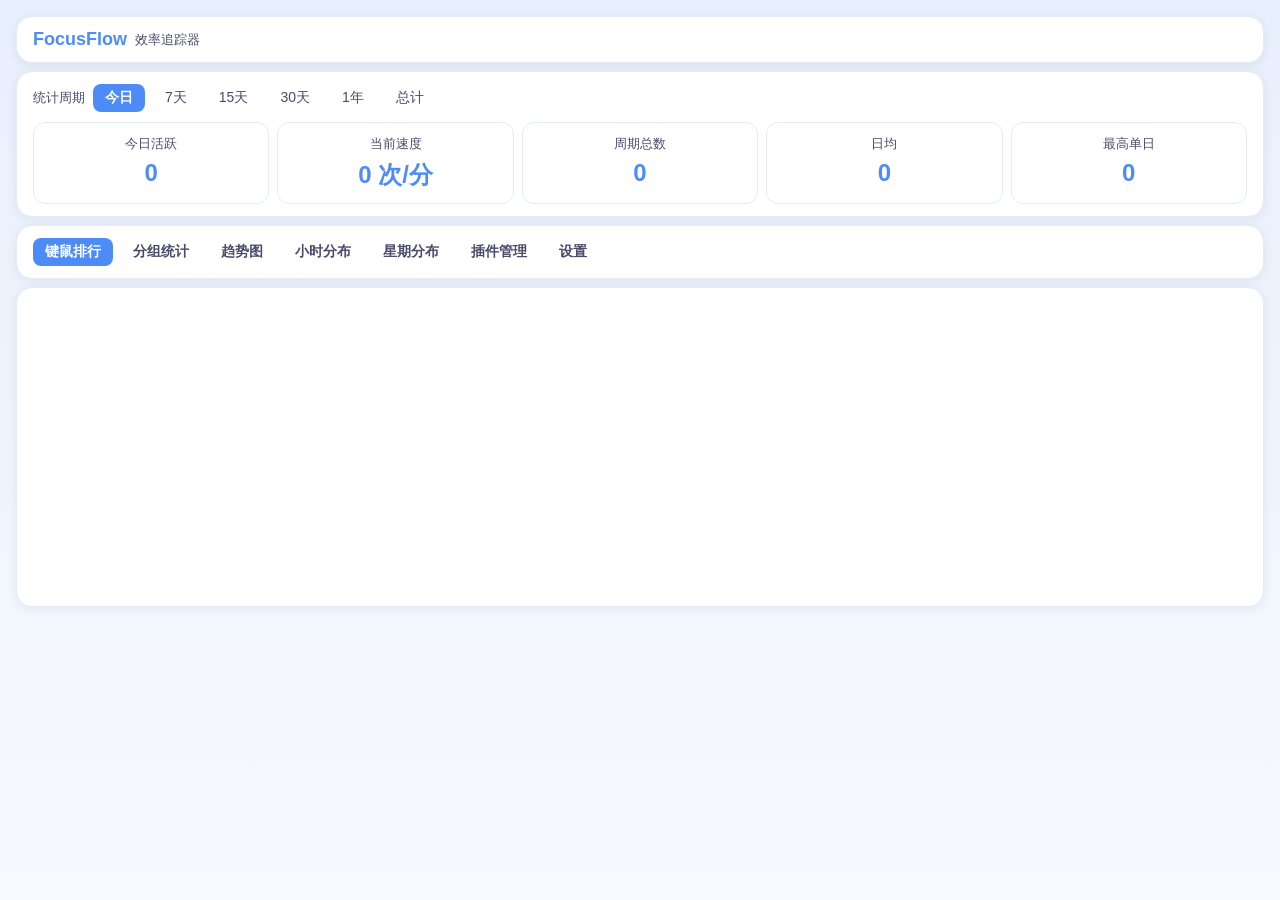
<file: desktop/ui/index.html>
<!DOCTYPE html>
<html lang="zh-CN">
<head>
  <meta charset="UTF-8" />
  <meta name="viewport" content="width=device-width, initial-scale=1.0" />
  <title>FocusFlow - 效率追踪器</title>
  <link rel="stylesheet" href="styles.css" />
</head>
<body>
  <div id="app">
    <!-- 顶栏 -->
    <div class="card nav">
      <div style="display:flex;align-items:center;">
        <span class="brand">FocusFlow</span>
        <span class="sub">效率追踪器</span>
      </div>
    </div>

    <!-- 统计卡片 -->
    <div class="card">
      <div class="tabs" id="period-tabs">
        <span style="color:var(--muted);font-size:13px;">统计周期</span>
        <button class="tab active" data-period="-1">今日</button>
        <button class="tab" data-period="7">7天</button>
        <button class="tab" data-period="15">15天</button>
        <button class="tab" data-period="30">30天</button>
        <button class="tab" data-period="365">1年</button>
        <button class="tab" data-period="0">总计</button>
      </div>
      <div class="stat-cards" style="margin-top:10px;">
        <div class="stat-card"><div class="label">今日活跃</div><div class="value" id="st-today">0</div></div>
        <div class="stat-card"><div class="label">当前速度</div><div class="value" id="st-cpm">0 次/分</div></div>
        <div class="stat-card"><div class="label" id="st-total-label">周期总数</div><div class="value" id="st-total">0</div></div>
        <div class="stat-card"><div class="label" id="st-avg-label">日均</div><div class="value" id="st-avg">0</div></div>
        <div class="stat-card"><div class="label" id="st-max-label">最高单日</div><div class="value" id="st-max">0</div><div class="label" id="st-max-date"></div></div>
      </div>
    </div>

    <!-- 视图切换 -->
    <div class="card view-tabs">
      <div class="tabs" id="view-tabs">
        <button class="tab active" data-view="rank">键鼠排行</button>
        <button class="tab" data-view="group">分组统计</button>
        <button class="tab" data-view="trend">趋势图</button>
        <button class="tab" data-view="hourly">小时分布</button>
        <button class="tab" data-view="weekday">星期分布</button>
        <button class="tab" data-view="plugins">插件管理</button>
        <button class="tab" data-view="settings">设置</button>
      </div>
    </div>

    <!-- 内容区 -->
    <div class="card" style="min-height:320px;">
      <div id="view-rank"></div>
      <div id="view-group" style="display:none;"></div>
      <div id="view-trend" style="display:none;">
        <div class="tabs" id="trend-days">
          <button class="tab active" data-days="7">近7天</button>
          <button class="tab" data-days="30">近30天</button>
        </div>
        <div id="trend-chart" style="height:300px;margin-top:8px;"></div>
      </div>
      <div id="view-hourly" style="display:none;">
        <div id="hourly-chart" style="height:300px;margin-top:8px;"></div>
      </div>
      <div id="view-weekday" style="display:none;">
        <div id="weekday-chart" style="height:300px;margin-top:8px;"></div>
      </div>
      <div id="view-plugins" style="display:none;"></div>
      <div id="view-settings" style="display:none;"></div>
    </div>

    <div id="version"></div>
  </div>

  <script src="charts.js"></script>
  <script src="app.js"></script>
</body>
</html>
</file>
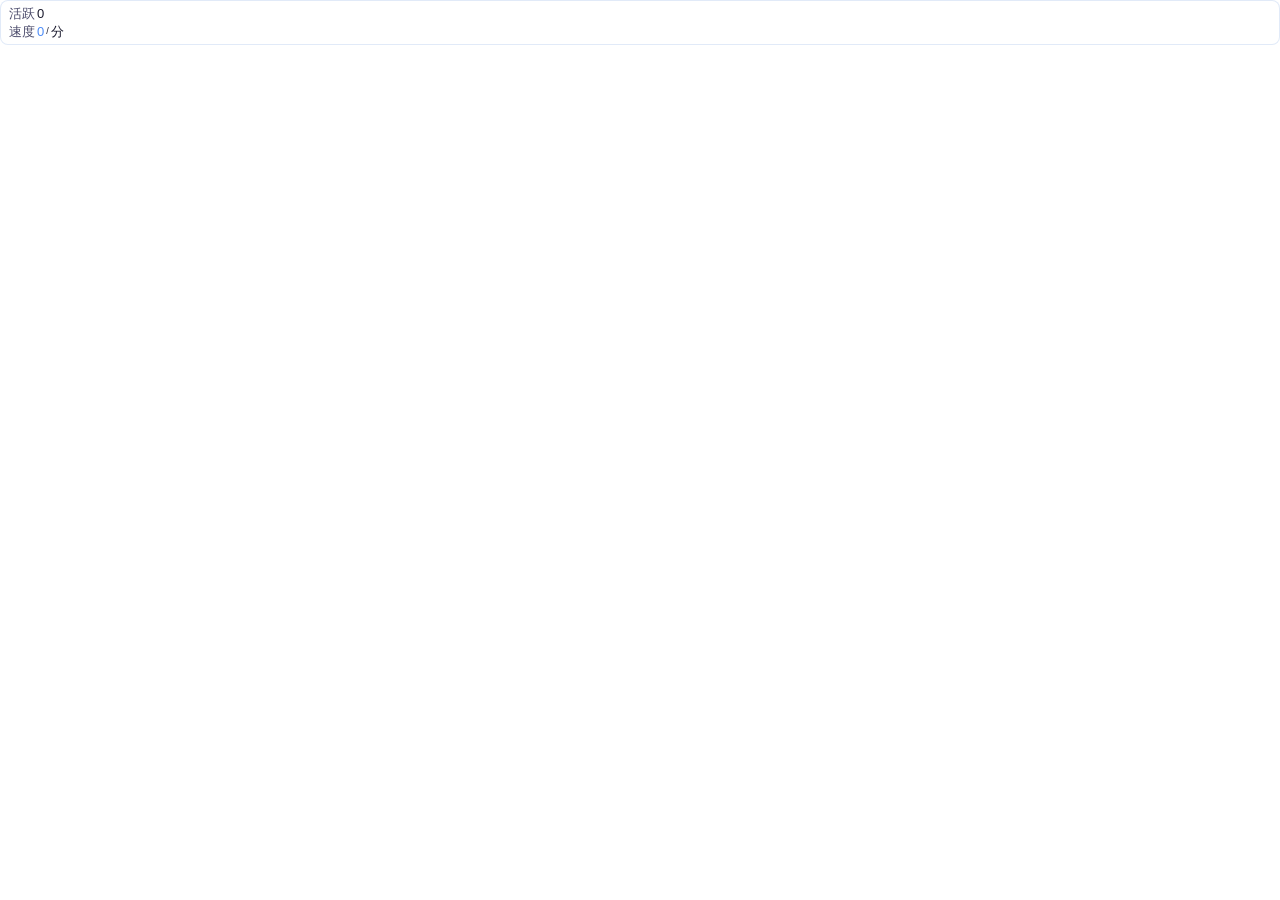
<file: desktop/ui/floating.html>
<!DOCTYPE html>
<html lang="zh-CN">
<head>
  <meta charset="UTF-8" />
  <title>FocusFlow 悬浮窗</title>
  <style>
    :root {
      --fg: #1A1A2E; --muted: #4A4A6A; --accent: #4D8CF7; --border: rgba(224,233,248,0.95);
    }
    body.dark {
      --fg: #E8EAEE; --muted: #9DB8F5; --accent: #5B9CF7; --border: rgba(43,50,70,0.95);
    }
    html, body {
      margin: 0; padding: 0;
      background: transparent;
      overflow: hidden;
      -webkit-user-select: none; user-select: none;
      font-family: "Segoe UI", "Microsoft YaHei", "微软雅黑", sans-serif;
      cursor: grab;
    }
    body:active { cursor: grabbing; }
    .card {
      margin: 0;
      padding: 4px 8px;
      border-radius: 8px;
      background: rgba(255, 255, 255, 0.72);
      border: 1px solid var(--border);
      backdrop-filter: blur(10px);
      -webkit-backdrop-filter: blur(10px);
      box-sizing: border-box;
      height: 100%;
      display: flex;
      flex-direction: column;
      justify-content: center;
    }
    body.dark .card { background: rgba(30, 35, 49, 0.72); }
    .row { display: flex; align-items: center; gap: 2px; line-height: 1.35; }
    .lbl {
      color: var(--muted);
      font-size: 13px;
      width: 26px;
      flex: none;
    }
    .val { color: var(--fg); font-size: 13px; font-variant-numeric: tabular-nums; }
    .slash { color: var(--fg); font-size: 9px; }
    .cpm { color: var(--accent); font-size: 13px; font-variant-numeric: tabular-nums; }
  </style>
</head>
<body>
  <div class="card">
    <div class="row"><span class="lbl">活跃</span><span class="val" id="today">0</span></div>
    <div class="row"><span class="lbl">速度</span><span class="cpm" id="cpm">0</span><span class="slash">/</span><span class="val">分</span></div>
  </div>
  <script src="floating.js"></script>
</body>
</html>
</file>
<file: desktop/ui/styles.css>
/* ===== FocusFlow 主题（对齐 Python 版 · 液态玻璃） ===== */
:root {
  --bg: #F5F7FA;
  --page-top: #E8EFFC;
  --page-bottom: #F7FAFE;
  --fg: #1A1A2E;
  --card: #FFFFFF;
  --accent: #4D8CF7;
  --accent-hover: #3B7DE0;
  --accent-soft: #E8F0FE;
  --success: #10B981;
  --warning: #F59E0B;
  --danger: #E5484D;
  --muted: #4A4A6A;
  --border: #E5ECF8;
  --header-bg: #F1F5FB;
  --grid-line: #E3EAF6;
  --radius: 16px;
  --shadow: 0 2px 10px rgba(24, 40, 80, 0.08);
  --font: "Segoe UI", "Microsoft YaHei", "微软雅黑", sans-serif;
}

body.dark {
  --bg: #14161F;
  --page-top: #171B27;
  --page-bottom: #10131C;
  --fg: #E8EAEE;
  --card: #1E2331;
  --accent: #5B9CF7;
  --accent-hover: #7AB1FA;
  --accent-soft: #22304A;
  --success: #34D399;
  --warning: #FBBF24;
  --danger: #F87171;
  --muted: #8A92A6;
  --border: #2A3042;
  --header-bg: #232A3C;
  --grid-line: #2E3548;
  --shadow: 0 2px 10px rgba(0, 0, 0, 0.35);
}

* { margin: 0; padding: 0; box-sizing: border-box; }

html, body {
  font-family: var(--font);
  font-size: 14px;
  color: var(--fg);
  background: linear-gradient(180deg, var(--page-top), var(--page-bottom));
  -webkit-user-select: none;
  user-select: none;
  overflow: hidden;
}

#app {
  height: 100vh;
  padding: 16px;
  overflow-y: auto;
}

/* ===== 卡片 ===== */
.card {
  background: var(--card);
  border: 1px solid var(--border);
  border-radius: var(--radius);
  box-shadow: var(--shadow);
  padding: 12px 16px;
  margin-bottom: 8px;
}

/* ===== 顶栏导航 ===== */
.nav {
  display: flex;
  align-items: center;
  justify-content: space-between;
}
.nav .brand { font-size: 18px; font-weight: 700; color: var(--accent); }
.nav .sub { font-size: 13px; color: var(--muted); margin-left: 8px; }

/* ===== 统计卡片 ===== */
.stat-cards {
  display: grid;
  grid-template-columns: repeat(5, 1fr);
  gap: 8px;
}
.stat-card {
  background: var(--card);
  border: 1px solid var(--border);
  border-radius: 12px;
  padding: 12px 8px;
  text-align: center;
}
.stat-card .label { font-size: 13px; color: var(--muted); }
.stat-card .value {
  font-size: 24px;
  font-weight: 700;
  color: var(--accent);
  margin-top: 6px;
  font-variant-numeric: tabular-nums;
}

/* ===== 周期选择 / 标签页 ===== */
.tabs {
  display: flex;
  gap: 8px;
  flex-wrap: wrap;
  align-items: center;
}
.tab {
  border: none;
  background: transparent;
  color: var(--muted);
  font-family: var(--font);
  font-size: 14px;
  padding: 5px 12px;
  border-radius: 8px;
  cursor: pointer;
}
.tab:hover { background: var(--accent-soft); }
.tab.active { background: var(--accent); color: #fff; font-weight: 600; }

.view-tabs .tab { font-weight: 600; }

/* ===== 表格 ===== */
table.grid {
  width: 100%;
  border-collapse: collapse;
  table-layout: fixed;
}
table.grid th {
  background: var(--header-bg);
  font-weight: 600;
  padding: 8px 6px;
  border-bottom: 1px solid var(--grid-line);
  text-align: center;
}
table.grid td {
  padding: 6px;
  border-bottom: 1px solid var(--grid-line);
  text-align: center;
}
table.grid tr:nth-child(even) td { background: rgba(0, 0, 0, 0.02); }
body.dark table.grid tr:nth-child(even) td { background: rgba(255, 255, 255, 0.03); }
table.grid td.num { text-align: right; font-variant-numeric: tabular-nums; }
table.grid td.key { font-weight: 600; }
table.grid th.col-rank { width: 12%; }
table.grid th.col-key { width: 40%; }
table.grid th.col-count { width: 24%; }
table.grid th.col-percent { width: 24%; }

/* ===== 设置 ===== */
.setting-row {
  display: flex;
  align-items: center;
  gap: 10px;
  margin: 10px 0;
}
.setting-row .lbl { min-width: 120px; color: var(--muted); }

/* ===== 插件控件（下拉/日期/弹窗表单） ===== */
select, input[type="date"] {
  background: var(--card);
  color: var(--fg);
  border: 1px solid var(--border);
  border-radius: 8px;
  padding: 6px 10px;
  font-family: var(--font);
  font-size: 14px;
}
button.btn:disabled { opacity: 0.45; cursor: not-allowed; }
button.btn.mini { padding: 3px 10px; font-size: 12px; border-radius: 6px; }
.widget-row { display: flex; flex-wrap: wrap; align-items: center; gap: 8px; margin: 6px 0; }
.widget-row .setting-row { margin: 0; }
.widget-row .setting-row .lbl { min-width: auto; margin-right: 2px; }
.widget-row .setting-row input,
.widget-row select,
.widget-row .btn { padding: 4px 10px; font-size: 13px; }
.widget-row > div { margin: 2px 0; }
.widget-row .btn + .btn { margin-left: 0; }
.row-actions { white-space: nowrap; }
.grid tbody tr { cursor: pointer; }
.grid tbody tr:hover { background: var(--accent-soft); }
.grid tbody tr.sel { background: var(--accent-soft); outline: 1px solid var(--accent); }
.row-actions .btn + .btn { margin-left: 6px; }
.pager { display: flex; align-items: center; gap: 12px; margin: 8px 0; }
.pager span { color: var(--muted); font-size: 13px; }
.plugin-modal .setting-row .lbl { min-width: 90px; }
.modal-overlay {
  display: none;
  position: fixed;
  inset: 0;
  background: rgba(10, 15, 30, 0.45);
  align-items: center;
  justify-content: center;
  z-index: 1000;
}
.modal-dialog {
  background: var(--card);
  border-radius: 14px;
  box-shadow: 0 12px 40px rgba(0, 0, 0, 0.25);
  width: min(420px, 92vw);
  max-height: 86vh;
  overflow: auto;
  padding: 18px 20px;
}
.modal-head {
  display: flex;
  justify-content: space-between;
  align-items: center;
  font-weight: 700;
  font-size: 16px;
  margin-bottom: 12px;
}
.modal-close {
  border: none;
  background: transparent;
  color: var(--muted);
  font-size: 15px;
  padding: 2px 10px;
  cursor: pointer;
}
.modal-body .setting-row { margin: 10px 0; }
.modal-actions { margin: 12px 0 4px; }
.modal-content {
  background: var(--accent-soft);
  border-radius: 8px;
  padding: 10px 12px;
  margin: 4px 0;
  white-space: pre-wrap;
  word-break: break-all;
  font-family: "Consolas", "Courier New", monospace;
  font-size: 13px;
  line-height: 1.6;
  max-height: 60vh;
  overflow: auto;
}
.modal-foot {
  display: flex;
  justify-content: flex-end;
  gap: 8px;
  margin-top: 16px;
}
.section-title {
  font-size: 15px;
  font-weight: 700;
  color: var(--accent);
  margin: 16px 0 8px;
}

button.btn {
  background: var(--accent);
  color: #fff;
  border: none;
  border-radius: 8px;
  padding: 7px 16px;
  font-family: var(--font);
  font-size: 14px;
  cursor: pointer;
}
button.btn:hover { background: var(--accent-hover); }
button.btn.ghost { background: transparent; color: var(--fg); border: 1px solid var(--border); }

input[type="text"], input[type="checkbox"] { accent-color: var(--accent); }
input[type="text"] {
  background: var(--card);
  color: var(--fg);
  border: 1px solid var(--border);
  border-radius: 8px;
  padding: 6px 10px;
  font-family: var(--font);
}

.empty { color: var(--muted); padding: 24px; text-align: center; }

.plugin-row {
  display: flex;
  align-items: center;
  justify-content: space-between;
  padding: 8px 4px;
  border-bottom: 1px solid var(--grid-line);
}
.plugin-row .info .name { font-weight: 600; }
.plugin-row .info .desc { color: var(--muted); font-size: 13px; }

#version { color: var(--muted); font-size: 12px; margin-top: 16px; }
</file>
